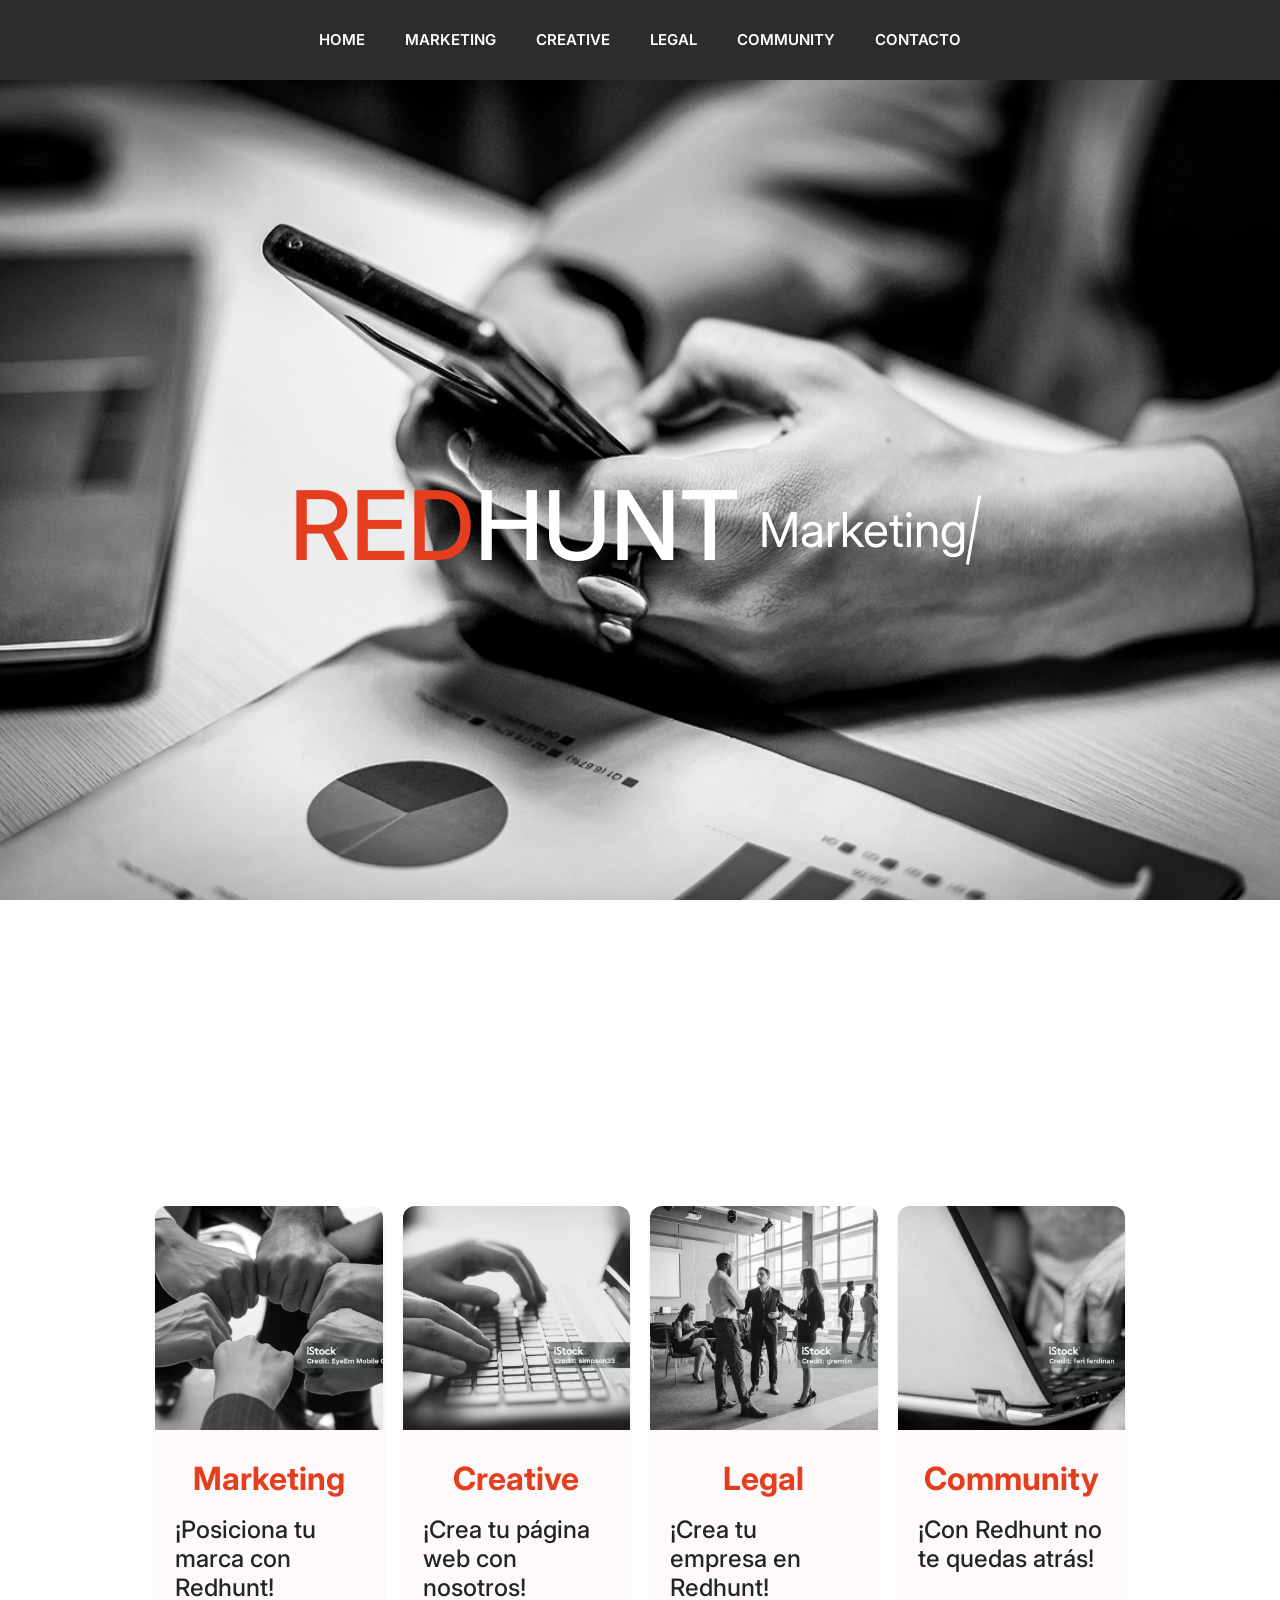
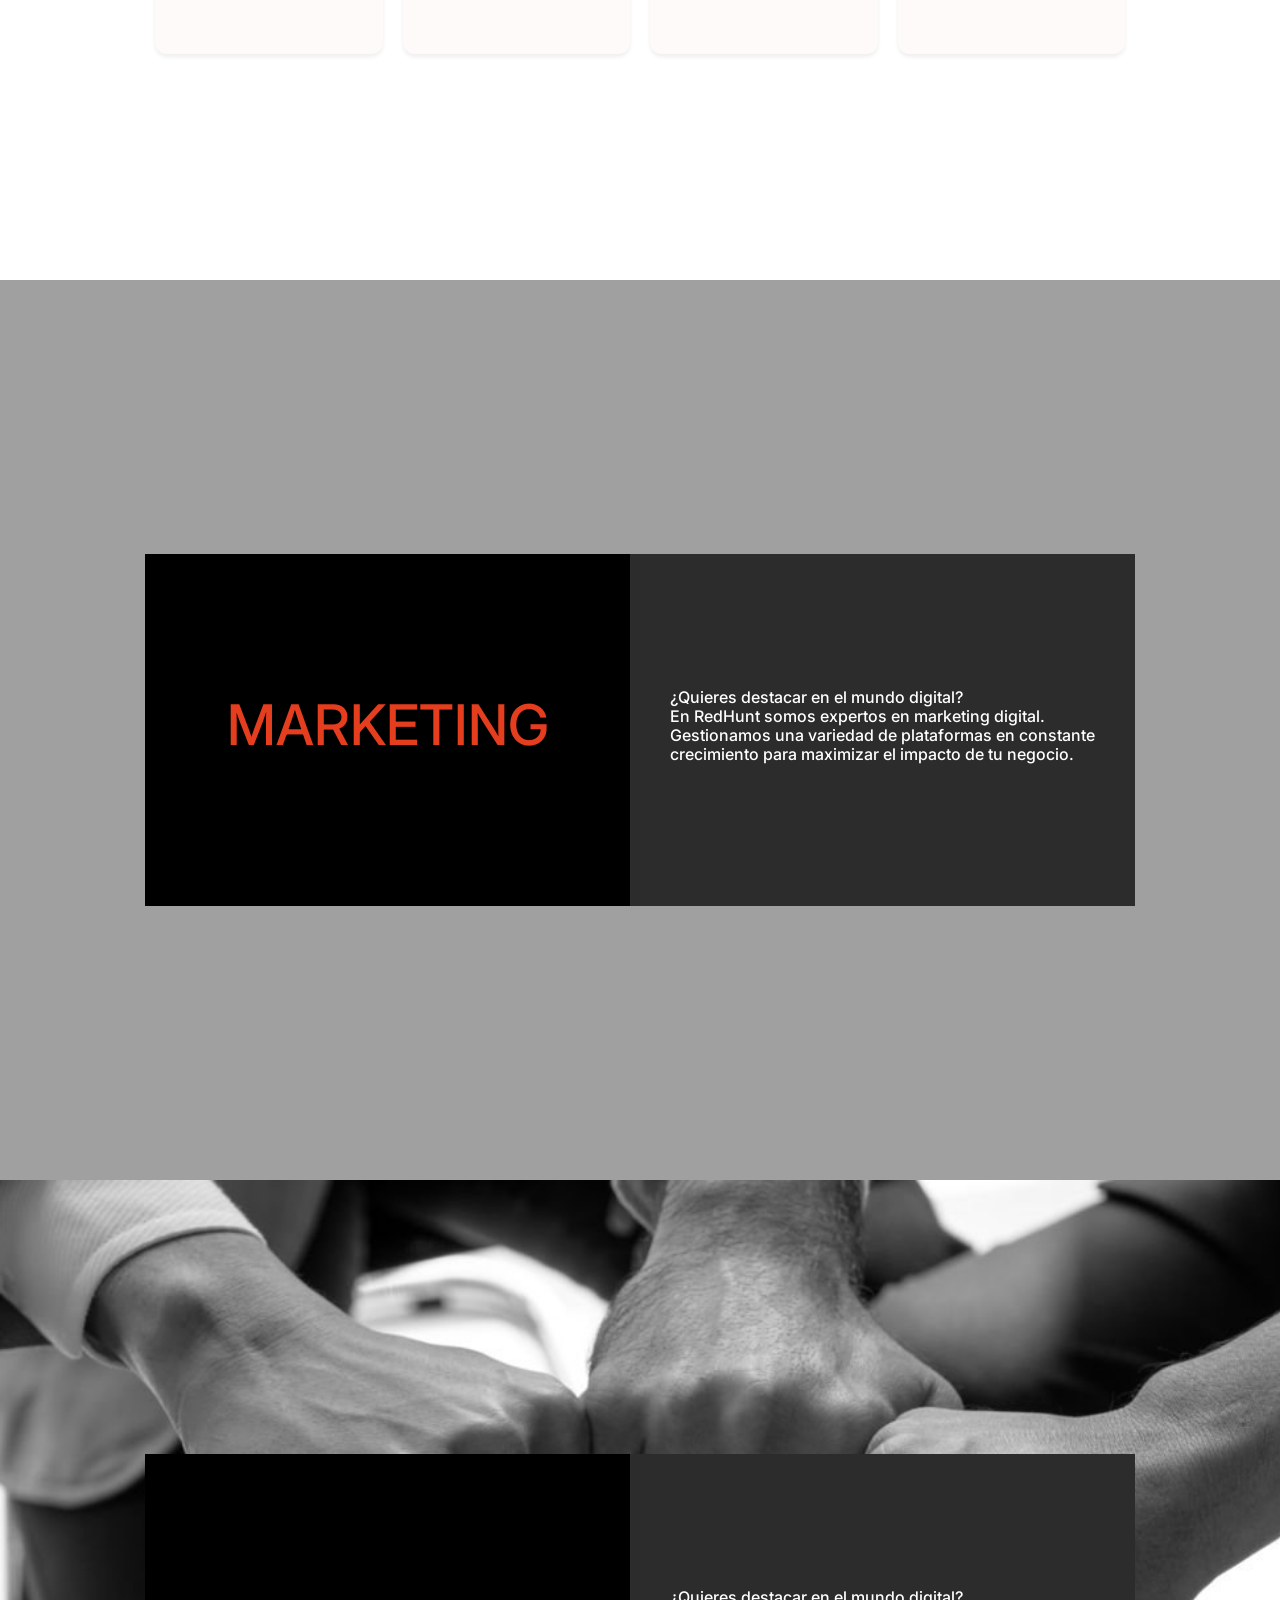
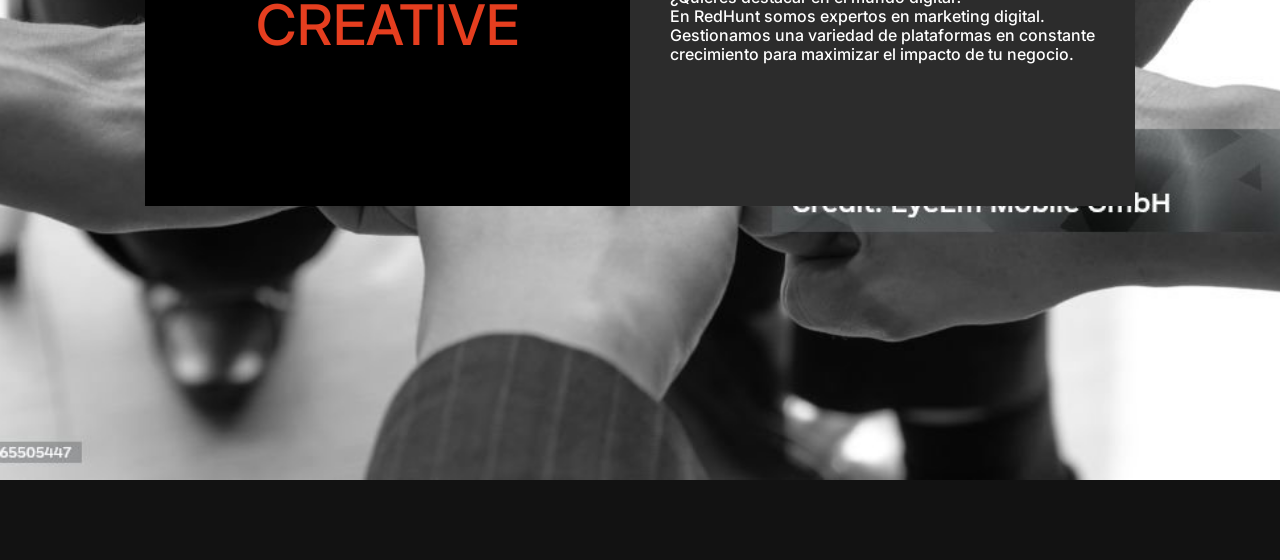
<file: index.html>
<!DOCTYPE html>
<html lang="es">
<head>
    <meta charset="UTF-8">
    <meta http-equiv="X-UA-Compatible" content="IE=edge">
    <meta name="viewport" content="width=device-width, initial-scale=1.0">
    <title>RedHunt</title>
    <!-- link css -->
    <link rel="stylesheet" href="style.css">
    <!-- link tipografia -->   
    <link rel="preconnect" href="https://fonts.googleapis.com">
    <link rel="preconnect" href="https://fonts.gstatic.com" crossorigin>
    <link href="https://fonts.googleapis.com/css2?family=Inter:opsz,wght@14..32,800&display=swap" rel="stylesheet">
    <!-- link bootstrap -->   
    <link href="https://cdn.jsdelivr.net/npm/bootstrap@5.3.3/dist/css/bootstrap.min.css" rel="stylesheet" integrity="sha384-QWTKZyjpPEjISv5WaRU9OFeRpok6YctnYmDr5pNlyT2bRjXh0JMhjY6hW+ALEwIH" crossorigin="anonymous">
    <!-- link meta -->   
    <meta name="viewport" content="width=device-width, initial-scale=1">
</head>
<body>

<!-- link bootstrap js-->   
<script src="https://cdn.jsdelivr.net/npm/bootstrap@5.3.3/dist/js/bootstrap.bundle.min.js" integrity="sha384-YvpcrYf0tY3lHB60NNkmXc5s9fDVZLESaAA55NDzOxhy9GkcIdslK1eN7N6jIeHz" crossorigin="anonymous"></script>

<!--  nav -->
<nav id="menu">
    <ul class="categorias">
        <li><a href="index.html">Home</a></li>
        <li><a href="marketing.html">Marketing</a></li>
        <li><a href="creative.html">Creative</a></li>
        <li><a href="legal.html">Legal</a></li>
        <li><a href="community.html">Community</a></li>
        <li><a href="contacto.html">Contacto</a></li>
    </ul>
</nav>
<!--  header -->
<header>
    <section id="presentacion" >
        <div class="contenedor foto-inicio">
            <div class="contenedor_texto">
                <h1>  <span>RED</span>HUNT </h1>
                <div class="contenedor__texto__animacion"></div>
                <div class="barra__escritura"></div>
            </div>
        </div>
    <script src="./js/logo.js"></script>
    </section>





</header>

<!--  main -->
<main>


    <section id="barra">
        <div class="contenedor-card"> 

        <div class=" col-md-3 margen"> 
            <article class="card-servicios ">
                <div class="contenedor-imagen">
                    <div class="foto1 imagen"> </div>
                </div>
                <div class="contenedor-texto">
                    <h3>Marketing</h3>
                    <h5>¡Posiciona tu marca con Redhunt!</h5>
                </div>
            </article>
        </div>

        <div class=" col-md-3 margen"> 
            <article class="card-servicios">
                <div class="contenedor-imagen">
                    <div class="foto2 imagen"> </div>
                </div>
                <div class="contenedor-texto">
                    <h3 class="">Creative</h3>
                    <h5>¡Crea tu página web con nosotros!</h5>
                </div>
            </article>
        </div>

        <div class="col-12 col-md-3 margen"> 
            <article class="card-servicios">
                <div class="contenedor-imagen">
                    <div class="foto3 imagen"> </div>
                </div>
                <div class="contenedor-texto">
                    <h3 class="">Legal</h3>
                    <h5>¡Crea tu empresa en Redhunt!</h5>
                </div>
            </article>
        </div>

        <div class="col-12 col-md-3 margen"> 
            <article class="card-servicios">
                <div class="contenedor-imagen">
                    <div class="foto4 imagen"> </div>
                </div>
                <div class="contenedor-texto">
                    <h3 class="">Community</h3>
                    <h5>¡Con Redhunt no te quedas atrás!</h5>
                </div>
            </article>
        </div>


     
    </div>
    </section>

 


    <section id="reunion">
        <div class="espacio">
            <article class="tarjeta">
                <div class="texto1"><h4>Marketing</h4></div>
                <div class="texto"> <h6>¿Quieres destacar en el mundo digital? <br>
                    En RedHunt somos expertos en marketing digital. Gestionamos una variedad de plataformas en constante crecimiento para maximizar el impacto de tu negocio.
                    </h6></div>
            </article>
        </div>
    </section>

    <section id="creative">
        <div class="espacio">
            <article class="tarjeta">
                <div class="texto1"><h4>Creative</h4></div>
                <div class="texto"> <h6>¿Quieres destacar en el mundo digital? <br>
                    En RedHunt somos expertos en marketing digital. Gestionamos una variedad de plataformas en constante crecimiento para maximizar el impacto de tu negocio.
                    </h6></div>
            </article>
        </div>
    </section>

</main>

<!--  footer -->
<footer id="piedepagina">

</footer>
<script src="./js/script.js"></script>
</body>
</html>
</file>
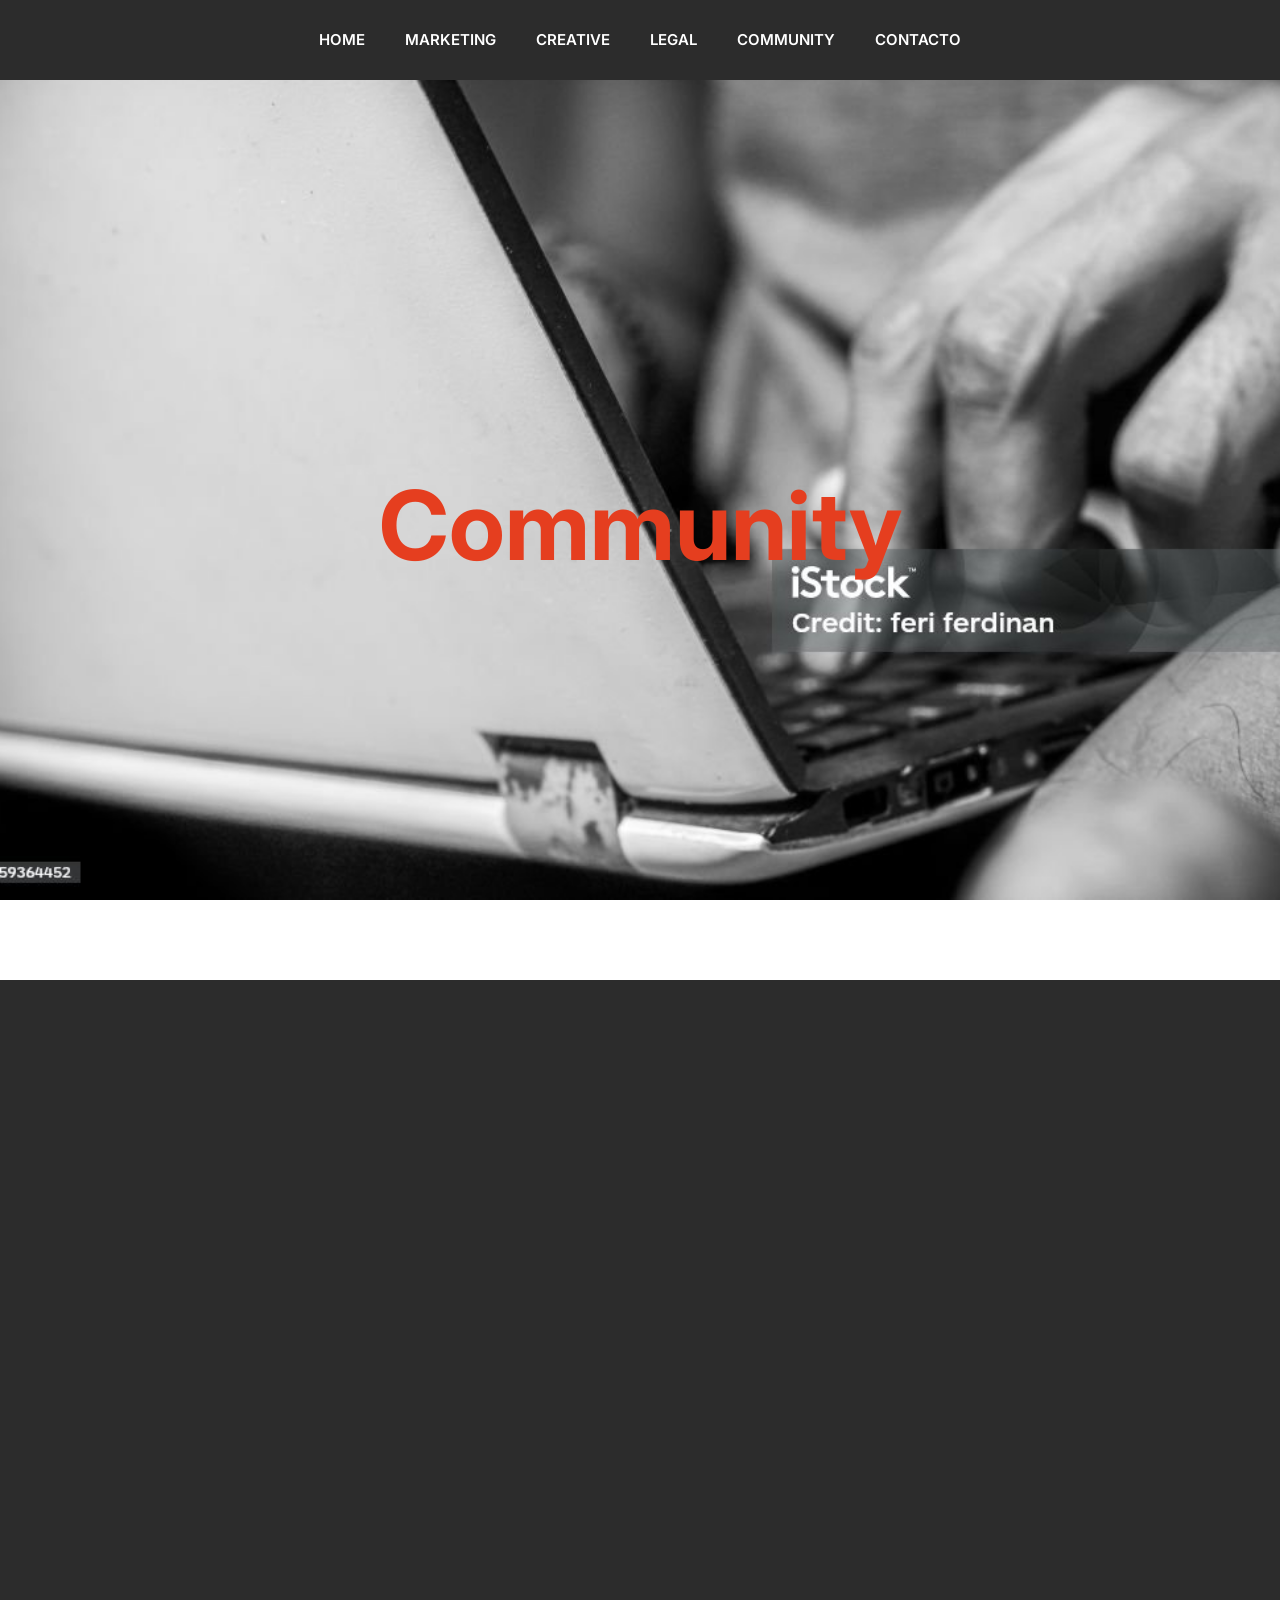
<file: community.html>
<!DOCTYPE html>
<html lang="en">
<head>
    <meta charset="UTF-8">
    <meta http-equiv="X-UA-Compatible" content="IE=edge">
    <meta name="viewport" content="width=device-width, initial-scale=1.0">
    <title>Community</title>
    <!-- link css -->
    <link rel="stylesheet" href="style.css">
    <!-- link tipografia -->   
    <link rel="preconnect" href="https://fonts.googleapis.com">
    <link rel="preconnect" href="https://fonts.gstatic.com" crossorigin>
    <link href="https://fonts.googleapis.com/css2?family=Inter:opsz,wght@14..32,800&display=swap" rel="stylesheet">
     <!-- link animaciones -->  
    <link rel="stylesheet" href="https://cdnjs.cloudflare.com/ajax/libs/animate.css/4.1.1/animate.min.css"/>
    <!-- link bootstrap -->   
    <link href="https://cdn.jsdelivr.net/npm/bootstrap@5.3.3/dist/css/bootstrap.min.css" rel="stylesheet" integrity="sha384-QWTKZyjpPEjISv5WaRU9OFeRpok6YctnYmDr5pNlyT2bRjXh0JMhjY6hW+ALEwIH" crossorigin="anonymous">
    <!-- link meta -->   
    <meta name="viewport" content="width=device-width, initial-scale=1">
</head>

<body>

<!-- link bootstrap js-->   
<script src="https://cdn.jsdelivr.net/npm/bootstrap@5.3.3/dist/js/bootstrap.bundle.min.js" integrity="sha384-YvpcrYf0tY3lHB60NNkmXc5s9fDVZLESaAA55NDzOxhy9GkcIdslK1eN7N6jIeHz" crossorigin="anonymous"></script>

<!--  nav -->
<nav id="menu">
    <ul class="categorias">
        <li><a href="index.html">Home</a></li>
        <li><a href="marketing.html">Marketing</a></li>
        <li><a href="creative.html">Creative</a></li>
        <li><a href="legal.html">Legal</a></li>
        <li><a href="community.html">Community</a></li>
        <li><a href="contacto.html">Contacto</a></li>
    </ul>
</nav>


<!--  header -->
<header>
    <section id="header-foto">
        <div class="imagen4 col-12"><h1 class="frase-header animate__animated animate__fadeInRight">Community</h1> </div>

    </section>
</header>

<!--  main -->
<main>
    <section id="modulo">
        <div class="frase">
            <h4 class="animate"> Community </h4> 
            <h2 class="animate">Community Manager</h2> 
            <h3 class="animate">Nuestro equipo de Community Managers se encargara de publicar y manejar a tu comunidad con la identidad de tu marca.<br> <br>
            </h3>
        </div>
    </section>
    
</main>


<!--  footer -->
<footer id="piedepagina">

</footer>

<script src="./js/script.js"></script>

</body>
</html>
</file>
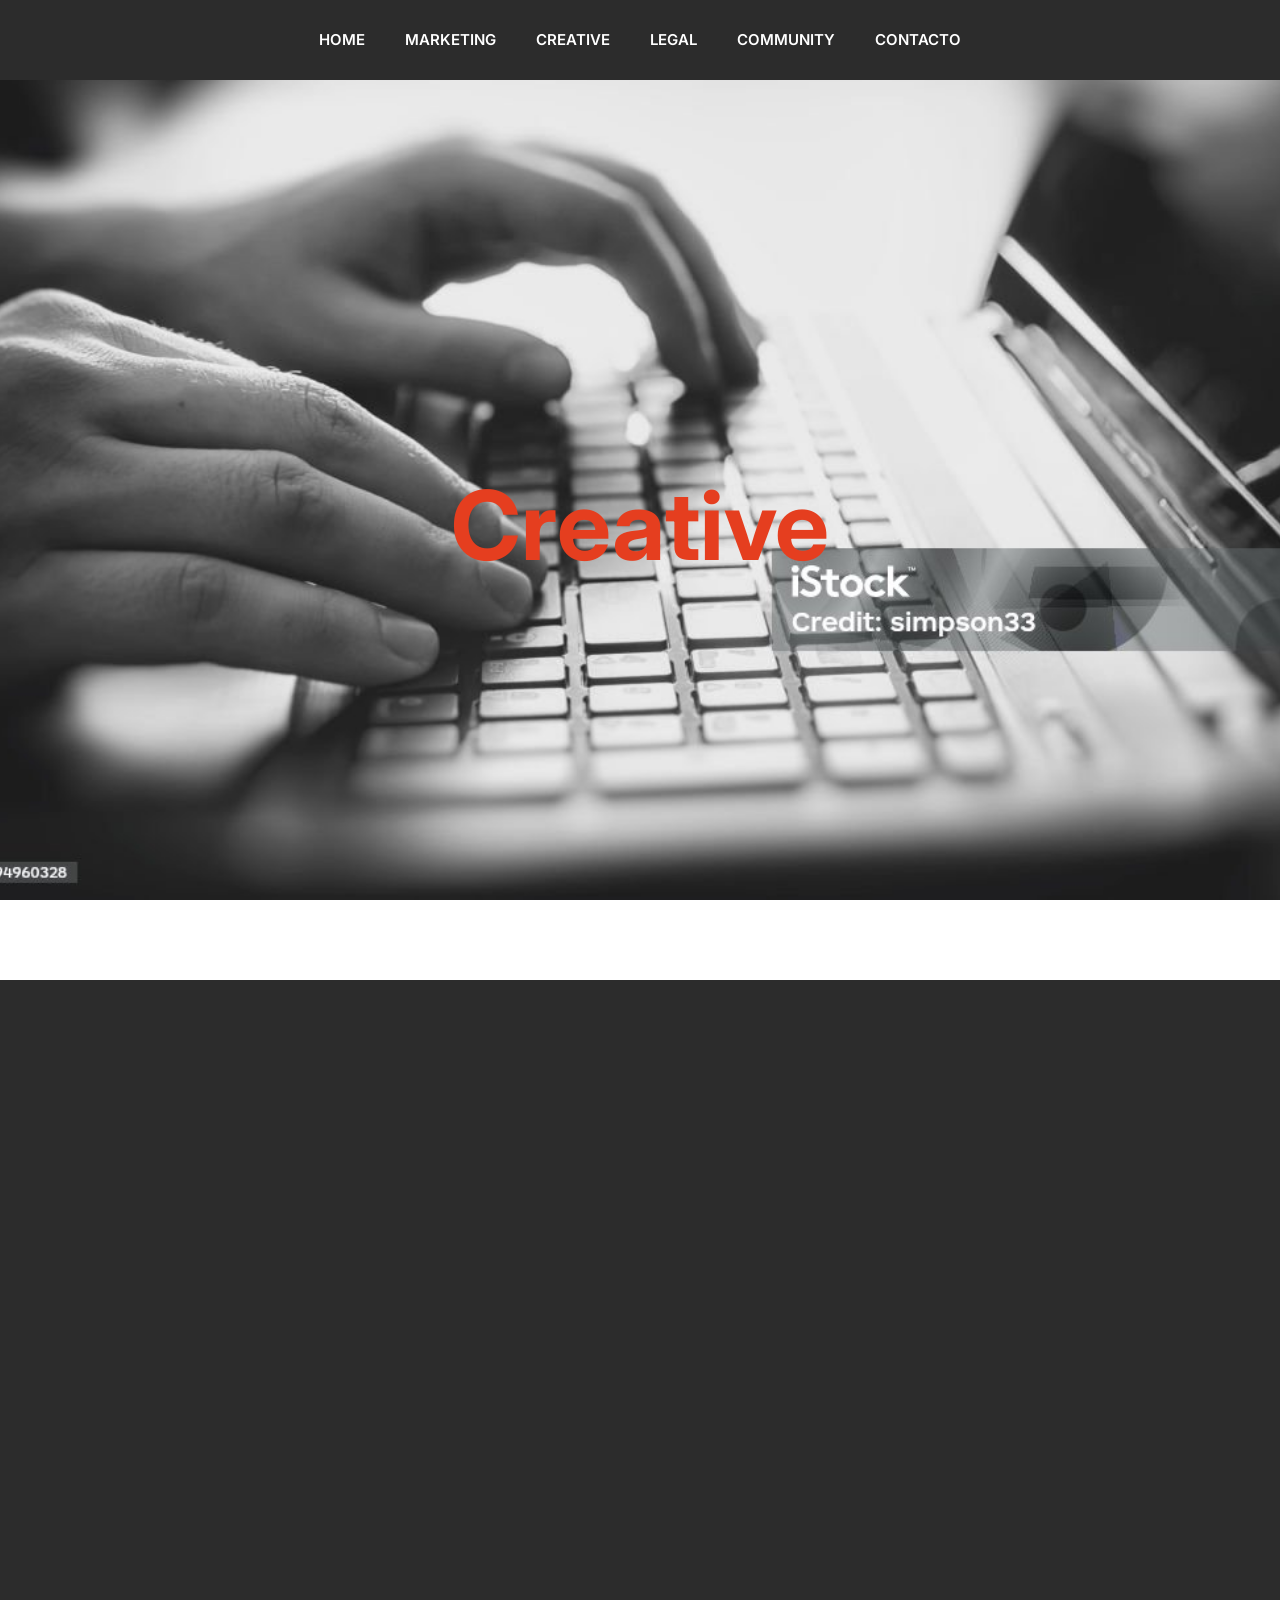
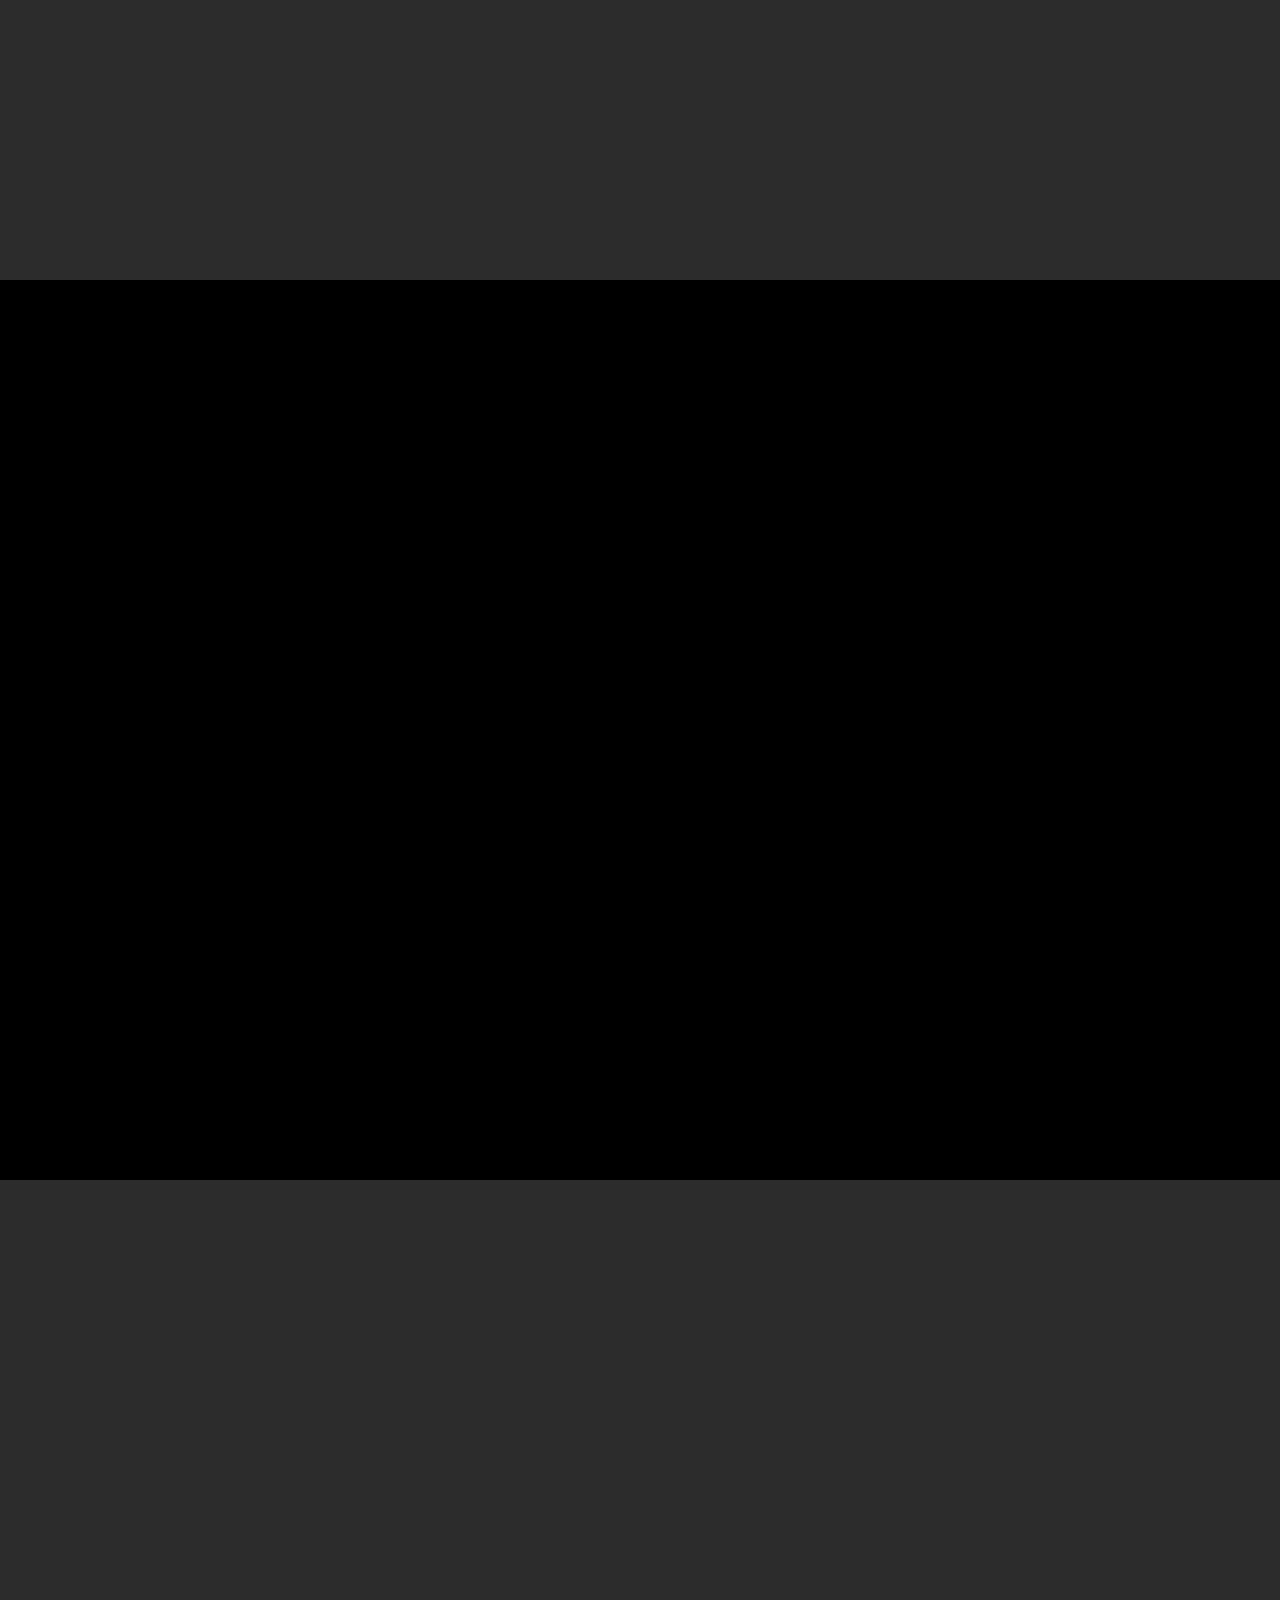
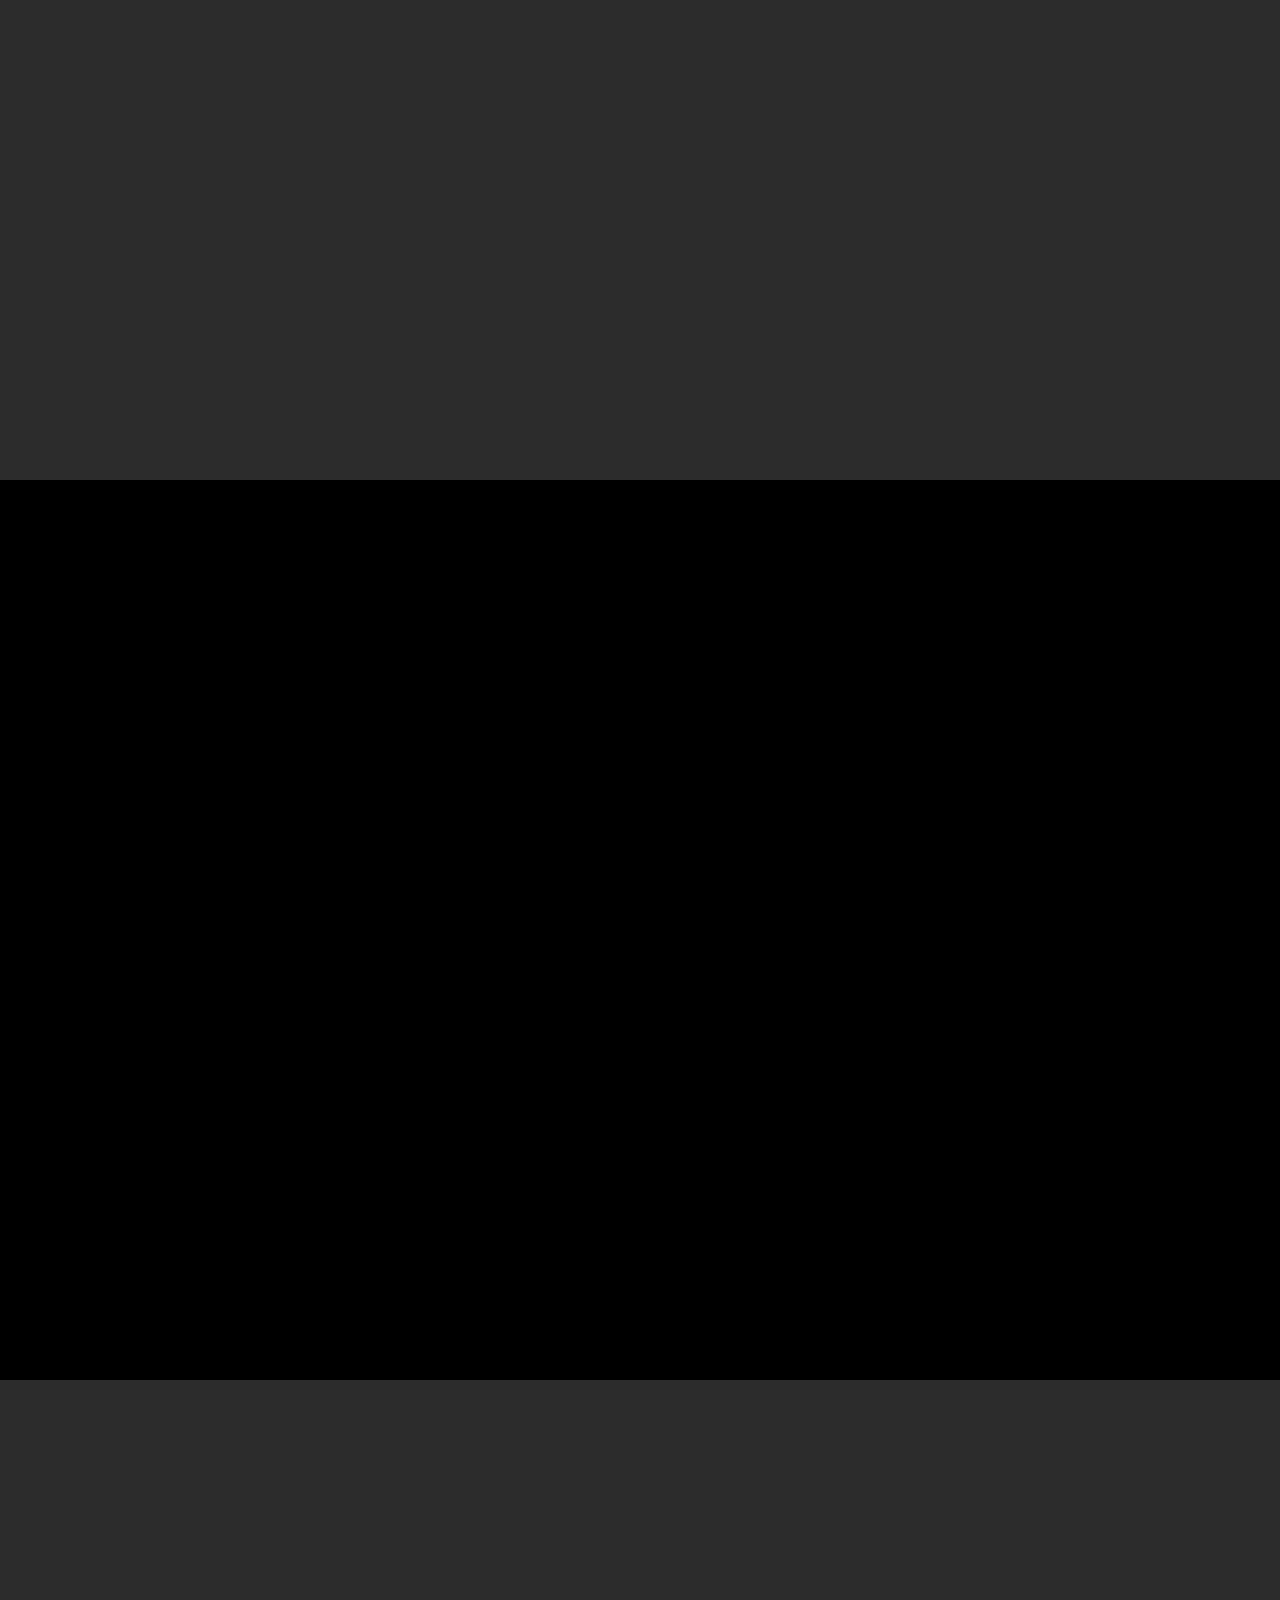
<file: creative.html>
<!DOCTYPE html>
<html lang="es">
<head>
    <meta charset="UTF-8">
    <meta http-equiv="X-UA-Compatible" content="IE=edge">
    <meta name="viewport" content="width=device-width, initial-scale=1.0">
    <title>Creative</title>
    <!-- link css -->
    <link rel="stylesheet" href="style.css">
    <!-- link tipografia -->   
    <link rel="preconnect" href="https://fonts.googleapis.com">
    <link rel="preconnect" href="https://fonts.gstatic.com" crossorigin>
    <link href="https://fonts.googleapis.com/css2?family=Inter:opsz,wght@14..32,800&display=swap" rel="stylesheet">
    <!-- link animaciones -->  
    <link rel="stylesheet" href="https://cdnjs.cloudflare.com/ajax/libs/animate.css/4.1.1/animate.min.css"/>
    <!-- link bootstrap -->   
    <link rel="stylesheet" href="https://cdn.jsdelivr.net/npm/bootstrap@5.3.3/dist/css/bootstrap.min.css">
    <!-- link meta -->   
    <meta name="viewport" content="width=device-width, initial-scale=1">

</head>

<body>

<!-- link bootstrap js-->   
<script src="https://cdn.jsdelivr.net/npm/bootstrap@5.3.3/dist/js/bootstrap.bundle.min.js" integrity="sha384-YvpcrYf0tY3lHB60NNkmXc5s9fDVZLESaAA55NDzOxhy9GkcIdslK1eN7N6jIeHz" crossorigin="anonymous"></script>

<!--  nav -->
<nav id="menu">
    <ul class="categorias">
        <li><a href="index.html">Home</a></li>
        <li><a href="marketing.html">Marketing</a></li>
        <li><a href="creative.html">Creative</a></li>
        <li><a href="legal.html">Legal</a></li>
        <li><a href="community.html">Community</a></li>
        <li><a href="contacto.html">Contacto</a></li>
    </ul>
</nav>


<!--  header -->
<header>
    <section id="header-foto">
        <div class="imagen2 col-12"><h1 class="frase-header animate__animated animate__fadeInRight">Creative</h1> </div>
    </section>

</header>
<!--  main -->
<main>
    <section id="modulo">
        <div class="frase sec-3">
            <h4 class="animate">Creative</h4> 
            <h2 class="animate">Página Web</h2> 
            <h3 class="animate">En RedHunt creamos la página web que necesitas para impulsar tu emprendimiento.<br> <br>
            </h3>
    
        </div>
    </section>
    
    <section id="modulo">
        <section id="mensaje"> 
        <div class="cards margen animate">
            <div class="col-10 margen"> 
                <div class="card" >
                    <h3 class="animate__animated animate__bounce"> Conectando Marcas con su Target</h3>
                </div>
            </div>
        </div>

        </section>
    </section>


    <section id="modulo">
        <div class="frase sec-3">
            <h4 class="animate ">Creative</h4> 
            <h2 class="animate ">Creación de Contenido</h2> 
            <h3 class="animate ">Nuestros diseñadores te ayudaran a poblar tus redes sociales con publicaciones que hagan sentir tu marca<br> <br>
            </h3>
        </div>
    </section>

    <section id="modulo">
        <section id="mensaje"> 
        <div class="cards margen animate">
            <div class="col-10 margen"> 
                <div class="card" >
                    <h3 class="animate__animated animate__bounce">Contenido que conecta y atrae</h3>
                </div>
            </div>
        </div>

        </section>
    </section>

    
    <section id="modulo">
        <div class="frase sec-3">
            <h4 class="animate ">Creative</h4> 
            <h2 class="animate ">Sesión Fotográfica</h2> 
            <h3 class="animate ">Contamos con fotografos profesionales para fotos de tus productos o tienda.<br> <br>
            </h3>
        </div>
    </section>

</main>

<!--  footer -->
<footer id="piedepagina">

</footer>
    
<script src="./js/script.js"></script>
<script src="./js/script2.js"></script>

</body>
</html>
</file>
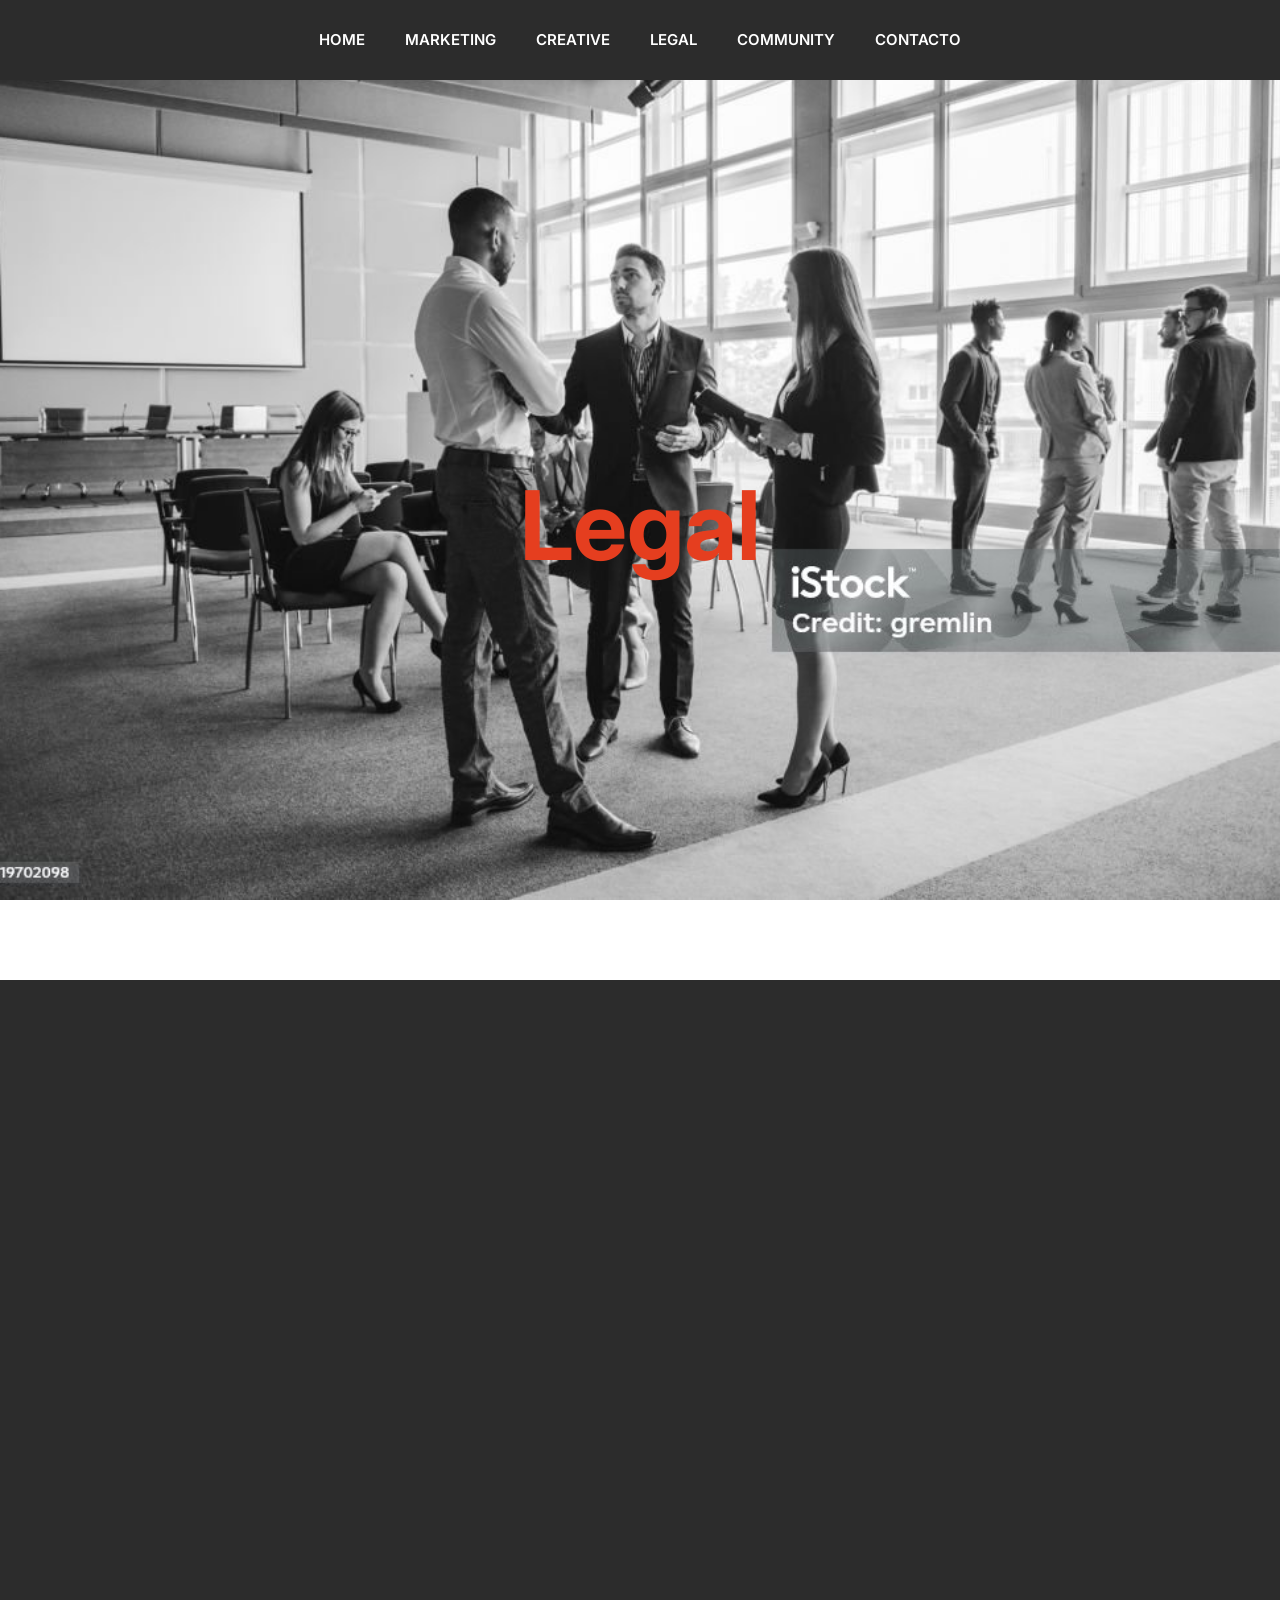
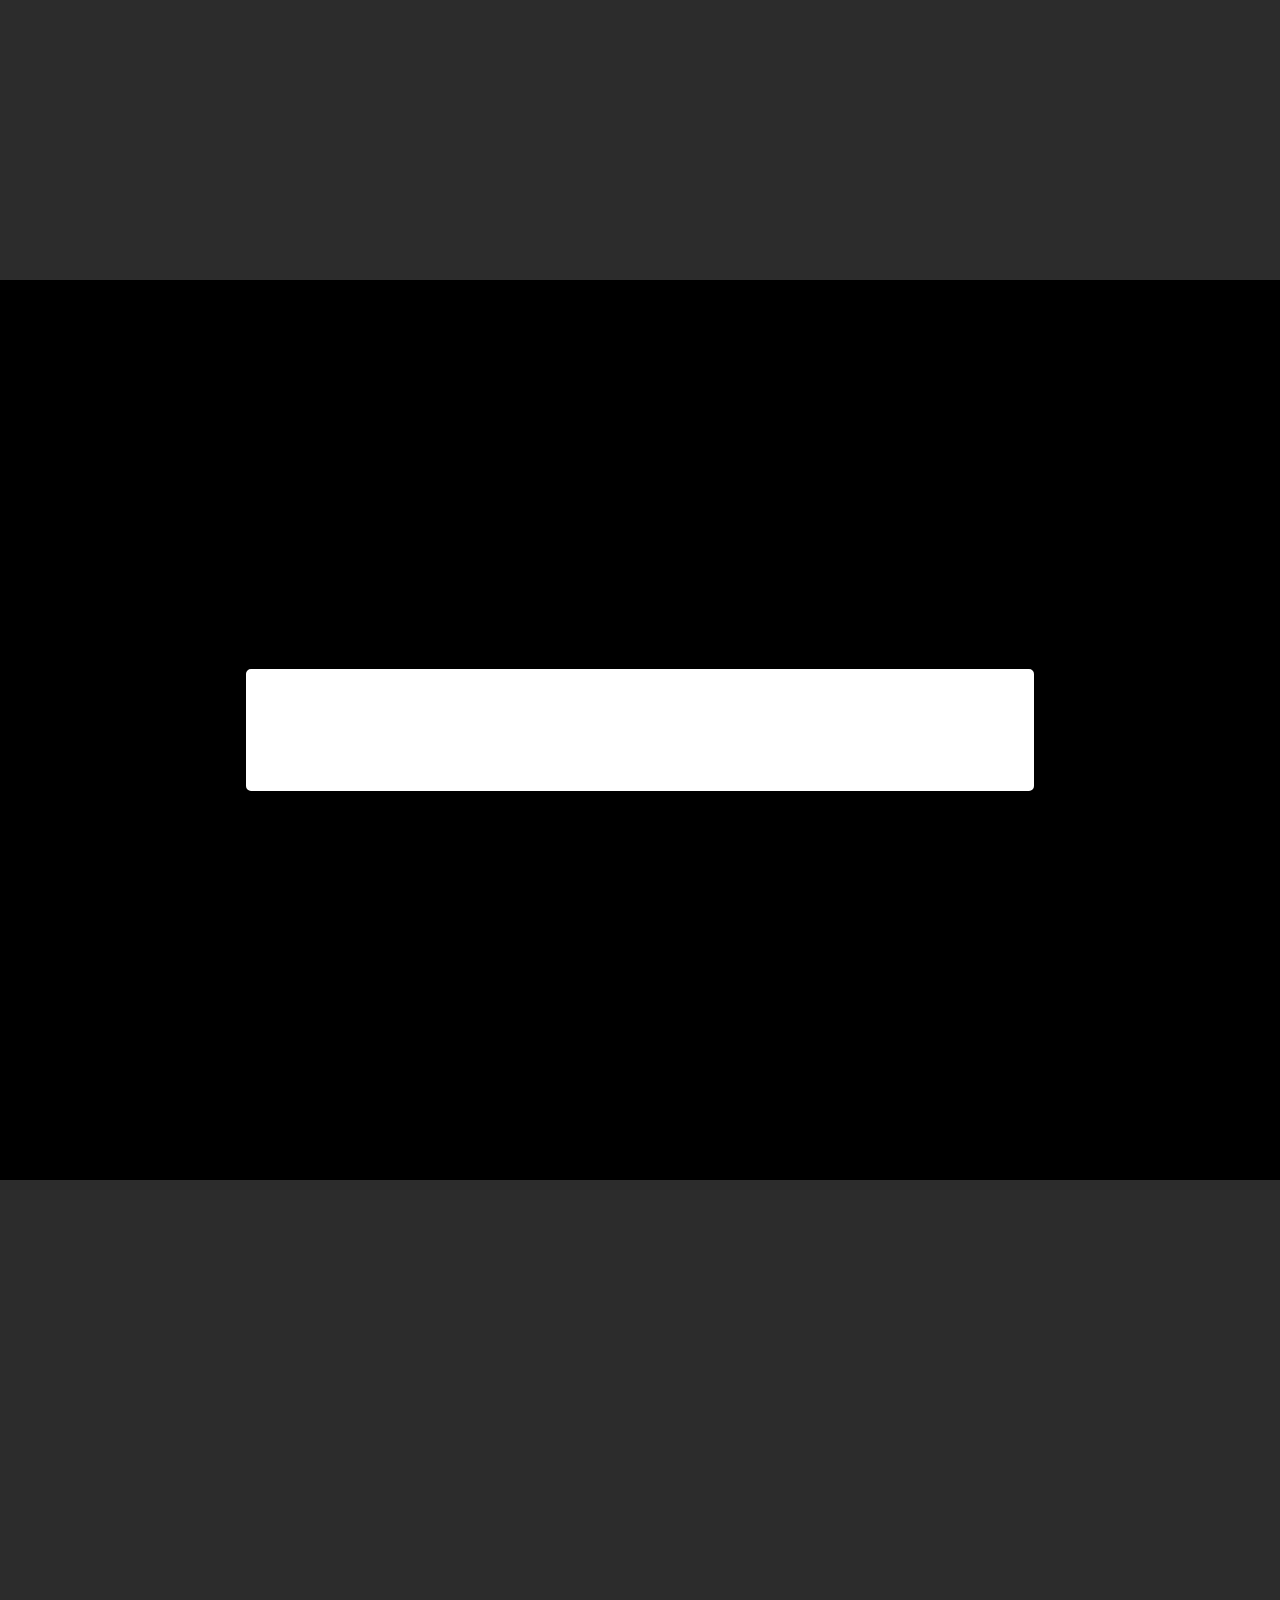
<file: legal.html>
<!DOCTYPE html>
<html lang="en">
<head>
    <meta charset="UTF-8">
    <meta http-equiv="X-UA-Compatible" content="IE=edge">
    <meta name="viewport" content="width=device-width, initial-scale=1.0">
    <title>Legal</title>
    <!-- link css -->
    <link rel="stylesheet" href="style.css">
    <!-- link tipografia -->   
    <link rel="preconnect" href="https://fonts.googleapis.com">
    <link rel="preconnect" href="https://fonts.gstatic.com" crossorigin>
    <link href="https://fonts.googleapis.com/css2?family=Inter:opsz,wght@14..32,800&display=swap" rel="stylesheet">
    <!-- link animaciones -->  
    <link rel="stylesheet" href="https://cdnjs.cloudflare.com/ajax/libs/animate.css/4.1.1/animate.min.css"/>
    <!-- link bootstrap -->   
    <link href="https://cdn.jsdelivr.net/npm/bootstrap@5.3.3/dist/css/bootstrap.min.css" rel="stylesheet" integrity="sha384-QWTKZyjpPEjISv5WaRU9OFeRpok6YctnYmDr5pNlyT2bRjXh0JMhjY6hW+ALEwIH" crossorigin="anonymous">
    <!-- link meta -->   
    <meta name="viewport" content="width=device-width, initial-scale=1">
</head>

<body>

<!-- link bootstrap js-->   
<script src="https://cdn.jsdelivr.net/npm/bootstrap@5.3.3/dist/js/bootstrap.bundle.min.js" integrity="sha384-YvpcrYf0tY3lHB60NNkmXc5s9fDVZLESaAA55NDzOxhy9GkcIdslK1eN7N6jIeHz" crossorigin="anonymous"></script>

<!--  nav -->
<nav id="menu">
    <ul class="categorias">
        <li><a href="index.html">Home</a></li>
        <li><a href="marketing.html">Marketing</a></li>
        <li><a href="creative.html">Creative</a></li>
        <li><a href="legal.html">Legal</a></li>
        <li><a href="community.html">Community</a></li>
        <li><a href="contacto.html">Contacto</a></li>
    </ul>
</nav>


<!--  header -->
<header>
    <section id="header-foto">
        <div class="imagen3 col-12"><h1 class="frase-header animate__animated animate__fadeInRight">Legal</h1> </div>

    </section>
</header>

<!--  main -->
<main>
    
    <section id="modulo" class="col-12">
        <div class="fraselegal ">
            <h4 class="animate">Legal</h4> 
            <h2 class="animate">Servicios corporativos para emprendedores
            </h2> 
            <h5 class="animate">Formaliza tu emprendimiento</h5> 
            <h3 class="animate">Inicia y organiza tu negocio con el respaldo legal que necesitas. Te acompañamos en cada etapa del proceso, desde la constitución de sociedades e inscripción en el Servicio de Impuestos Internos (SII) hasta la estructuración de poderes y redacción de actas para juntas de accionistas. Además, gestionamos modificaciones societarias, aumento de capital y disoluciones, ofreciéndote soluciones claras y eficientes para que tu empresa crezca sobre bases sólidas y seguras.<br> <br>
            </h3>
    
        </div>
    </section>
    
    <section id="mensaje">
        <div class="cards margen">
            <div class="col-10 margen"> 
                <article class="card" style="--delay: 0ms">
                    <h3> Conectando Marcas con su Target</h3>
                </article>
            </div>
        </div>
    </section>


    <section id="modulo">
        <div class="fraselegal">
            <h4 class="animate">Legal</h4> 
            <h2 class="animate">Protege la identidad y los activos intangibles de tu empresa</h2> 
            <h3 class="animate">Nos especializamos en el registro y defensa de marcas comerciales, incluyendo búsqueda de antecedentes, presentación de solicitudes y respuesta a observaciones y oposiciones. También gestionamos dominios web y contratos de licencia para garantizar que tus derechos estén protegidos. Ya sea que estés lanzando un producto o expandiendo tu mercado, ofrecemos asesoría estratégica para resguardar tu propiedad intelectual e industrial.<br> <br>
            </h3>
        </div>
    </section>

    <section id="modulo">
        <div class="fraselegal sec-3 col-12">
            <h4 class="animate">Legal</h4> 
            <h2 class="animate">Contrato a la medida</h2> 
            <h3 class="animate">Desarrollamos contratos personalizados que se adaptan a las necesidades específicas de tu negocio. Redactamos contratos de compraventa, arrendamiento, prestación de servicios, vesting y acuerdos de confidencialidad, asegurando claridad y protección en cada transacción. Además, te apoyamos en la negociación de términos y condiciones para establecer acuerdos sólidos con clientes, proveedores y socios estratégicos, facilitando el cumplimiento y minimizando riesgos legales.
                <br> <br>
            </h3>
        </div>
    </section>

    <section id="modulo">
        <div class="fraselegal sec-3 col-12">
            <h4 class="animate">Legal</h4> 
            <h2 class="animate">Protección de Datos Personales</h2> 
            <h5 class="animate">Términos y condiciones /política de privacidad</h5> 
            <h3 class="animate">Garantiza el cumplimiento normativo en el tratamiento de datos personales y protege la información de tus clientes. Elaboramos políticas de privacidad, términos y condiciones de uso, y estrategias para la captura y almacenamiento de datos, incluyendo cookies. Nuestros servicios se ajustan a los nuevos parámetros de la actualizada ley 19.628 sobre Protección de la vida privada. Te ayudamos a implementar prácticas seguras y transparentes, fortaleciendo la confianza de tus usuarios y minimizando riesgos legales en el entorno digital.
            
                <br> <br>
            </h3>
        </div>
    </section>


</main>


<!--  footer -->
<footer id="piedepagina">

</footer>
    
<script src="./js/script.js"></script>

</body>
</html>
</file>
<file: style.css>
* {
  font-family: "Inter", sans-serif;
  margin: 0;
  padding: 0;
  box-sizing: border-box;
}

body {
  font-family: "Inter", sans-serif;
}

#menu {
  background-color: #2C2C2C;
  width: 100%;
  height: 5rem;
  display: flex;
  justify-content: center;
  align-items: center;
}

#menu .categorias {
  align-content: center;
  justify-content: center;
  align-items: center;
}

#menu ul {
  list-style: none;
  margin: 0;
  padding: 0;
}

/* enlaces del menu */
#menu ul li a {
  display: block;
  color: white;
  text-decoration: none;
  font-weight: 600;
  font-size: 15px;
  padding: 10px 20px;
  text-transform: uppercase;
}

#menu ul li {
  position: relative;
  float: left;
  margin: 0;
  padding: 0;
}

#menu a:hover {
  color: #a0a0a0;
}

#presentacion {
  width: 100vw;
  height: 100vh;
  display: flex;
  justify-content: center;
  align-items: center;
}
#presentacion .contenedor {
  width: 100%;
  height: 100%;
  position: relative;
  display: flex;
  justify-content: space-between;
  justify-content: center;
  align-items: center;
}

#presentacion .foto-inicio {
  background-image: url(/img/BNclose-hands-using-smart-phone-course-deadline-businesswoman-texting-late-night-while-working-important-project-using-smartphone.jpg);
  background-repeat: no-repeat;
  background-position: center;
  background-size: cover;
  background-attachment: fixed;
}

.contenedor_texto {
  display: flex;
  align-items: center;
  width: 700px;
  z-index: 1;
}

.contenedor_texto h1 {
  margin-right: 20px;
  font-size: 6rem;
  color: white;
}

span {
  color: #E53E1F;
}

.barra__escritura {
  width: 3px;
  height: 70px;
  margin-left: 5px;
  background-color: white;
  transform: rotateZ(10deg);
  animation: barra-animacion 1s ease infinite;
}

.contenedor__texto__animacion {
  display: flex;
  color: white;
  font-size: 3rem;
}

@keyframes color {
  0% {
    background-color: #232323;
  }
  25% {
    background-color: #2c2c2c;
  }
  50% {
    background-color: #373737;
  }
  75% {
    background-color: #484848;
  }
  100% {
    background-color: #656565;
  }
}
#barra {
  width: 100vw;
  display: flex;
  flex-direction: column;
  flex-wrap: wrap;
  justify-content: center;
  align-items: center;
  animation: color 4s infinite;
}

#barra .contenedor-card {
  width: 990px;
  display: flex;
  flex-direction: row;
  flex-wrap: wrap;
  justify-content: space-between;
}

.card-servicios {
  height: auto;
  background-color: snow;
  display: flex;
  flex-direction: column;
  flex-wrap: wrap;
  justify-content: space-between;
  border-radius: 12px;
  box-shadow: 0 3px 4px 0 rgba(0, 0, 0, 0.0666666667);
  transition: all 0.3s;
  overflow: hidden;
}

.margen {
  padding: 10px;
}

#barra .contenedor-imagen .foto1 {
  background-image: url(img/istockphoto-2165505447-1024x1024.jpg);
}

#barra .contenedor-imagen .foto2 {
  background-image: url(img/istockphoto-694960328-1024x1024.jpg);
}

#barra .contenedor-imagen .foto3 {
  background-image: url(img/istockphoto-1019702098-1024x1024.jpg);
}

#barra .contenedor-imagen .foto4 {
  background-image: url(img/istockphoto-1759364452-1024x1024.jpg);
}

#barra .contenedor-imagen {
  display: block;
  position: relative;
}

#barra .imagen {
  background-repeat: no-repeat;
  background-position: center;
  background-size: cover;
  height: 14rem;
  flex-grow: 1;
  background-clip: content-box;
  transition: 500ms;
}

#barra .imagen:hover {
  scale: 110%;
}

#barra .contenedor-texto {
  margin: 0;
  display: flex;
  flex-direction: column;
  width: 100%;
  height: 14rem;
  padding: 20px;
}

#barra .contenedor-texto h3 {
  font-size: 2rem;
  font-weight: 700;
  padding: 10px 0;
  color: #E53E1F;
}

#barra h5 {
  font-size: 1.5rem;
}

.card-servicios:hover {
  transform: scale(1.02);
  box-shadow: 0 4px 14px 0 rgba(0, 0, 0, 0.3333333333);
}

section .animate {
  opacity: 0;
  filter: blur(9px);
  transition: 2s;
  transform: scale(0.5);
}

section.show-animate .animate {
  opacity: 1;
  filter: blur(0);
  transform: scale(1);
}

#servicios {
  width: 100vw;
  height: 100vh;
  background-color: #2C2C2C;
  display: flex;
  flex-direction: column;
  flex-wrap: wrap;
  justify-content: center;
  align-items: center;
}
#servicios .cards {
  width: 990px;
  display: flex;
  flex-wrap: wrap;
  justify-content: space-between;
  align-items: center;
}
#servicios .card {
  background-color: black;
  padding: 40px 20px;
  border-radius: 5px;
  border: 3px solid white;
}
#servicios h2 {
  color: white;
  font-weight: 700;
  text-align: center;
}

#servicios .margen {
  padding: 10px;
}

#reunion {
  width: 100vw;
  height: 80vh;
  background-color: #a0a0a0;
  display: flex;
  flex-wrap: wrap;
  justify-content: center;
  align-items: center;
}
#reunion .espacio {
  padding: 30px 0;
}
#reunion .tarjeta {
  width: 990px;
  height: 22rem;
  display: flex;
  flex-direction: row;
  flex-wrap: wrap;
  justify-content: space-between;
  align-items: center;
  background-color: #2C2C2C;
}
#reunion .tarjeta .texto1 {
  width: 49%;
  height: 22rem;
  display: flex;
  justify-content: center;
  align-items: center;
  color: white;
  padding: 20px;
  background-color: black;
}
#reunion .tarjeta .texto1 h4 {
  font-size: 3.5rem;
}
#reunion .tarjeta .texto {
  width: 49%;
  display: flex;
  justify-content: center;
  align-items: center;
  color: white;
  padding: 20px;
  line-height: 100px;
}

#creative {
  width: 100vw;
  height: 80vh;
  display: flex;
  justify-content: center;
  align-items: center;
  background-image: url(img/istockphoto-2165505447-1024x1024.jpg);
  background-repeat: no-repeat;
  background-position: center;
  background-size: cover;
}
#creative .espacio {
  padding: 30px 0;
}
#creative .tarjeta {
  width: 990px;
  height: 22rem;
  display: flex;
  flex-direction: row;
  flex-wrap: wrap;
  justify-content: space-between;
  align-items: center;
  background-color: #2C2C2C;
}
#creative .tarjeta .texto1 {
  width: 49%;
  height: 22rem;
  display: flex;
  justify-content: center;
  align-items: center;
  color: white;
  padding: 20px;
  background-color: black;
}
#creative .tarjeta .texto1 h4 {
  font-size: 3.5rem;
}
#creative .tarjeta .texto {
  width: 49%;
  display: flex;
  justify-content: center;
  align-items: center;
  color: white;
  padding: 20px;
  line-height: 100px;
}

#header-foto {
  width: auto;
  height: 100vh;
  display: flex;
  justify-content: center;
  align-items: center;
}
#header-foto .imagen1 {
  background-image: url(img/istockphoto-2165505447-1024x1024.jpg);
  background-repeat: no-repeat;
  background-position: center;
  background-size: cover;
  width: 100%;
  height: 100%;
  display: flex;
  justify-content: center;
  align-items: center;
  background-attachment: fixed;
}
#header-foto .imagen2 {
  background-image: url(img/istockphoto-694960328-1024x1024.jpg);
  background-repeat: no-repeat;
  background-position: center;
  background-size: cover;
  width: 100%;
  height: 100%;
  display: flex;
  justify-content: center;
  align-items: center;
  background-attachment: fixed;
}
#header-foto .imagen3 {
  background-image: url(img/istockphoto-1019702098-1024x1024.jpg);
  background-repeat: no-repeat;
  background-position: center;
  background-size: cover;
  width: 100%;
  height: 100%;
  display: flex;
  justify-content: center;
  align-items: center;
  background-attachment: fixed;
}
#header-foto .imagen4 {
  background-image: url(img/istockphoto-1759364452-1024x1024.jpg);
  background-repeat: no-repeat;
  background-position: center;
  background-size: cover;
  width: 100%;
  height: 100%;
  display: flex;
  justify-content: center;
  align-items: center;
  background-attachment: fixed;
}

#header-foto h1 {
  color: #E53E1F;
  font-size: 6rem;
  font-weight: 700;
  color: #E53E1F;
  text-align: center;
}

#modulo {
  width: 100vw;
  height: 100vh;
  background-color: #2C2C2C;
  display: flex;
  justify-content: center;
  align-items: center;
  overflow-x: hidden;
}
#modulo .frase {
  width: 990px;
  display: flex;
  justify-content: center;
  align-items: center;
  flex-direction: column;
  min-height: 100vh;
  overflow-x: hidden;
}
#modulo .frase h2 {
  font-size: 5rem;
  color: white;
  text-align: center;
  transition-timing-function: cubic-bezier(1, -0.01, 0.96, 1.07);
}
#modulo .frase h4 {
  font-size: 1.8rem;
  color: #E53E1F;
  text-align: center;
  line-height: 1.2;
  text-transform: uppercase;
  transition-timing-function: cubic-bezier(0.17, 0.67, 0.83, 0.67);
}
#modulo .frase h3 {
  font-size: 1.5rem;
  color: white;
  text-align: center;
  justify-content: center;
  padding: 0 90px;
  line-height: 1.2;
  padding-top: 20px;
  animation-delay: 3s;
  transition-timing-function: cubic-bezier(0.17, 0.67, 0.83, 0.67);
}

section .animate {
  opacity: 0;
  filter: blur(9px);
  transition: 2s;
  transform: scale(0.5);
}

section.show-animate .animate {
  opacity: 1;
  filter: blur(0);
  transform: scale(1);
}

#modulo .fraselegal {
  width: 990px;
  display: flex;
  justify-content: center;
  align-items: center;
  flex-direction: column;
  min-height: 100vh;
  overflow-x: hidden;
}

#modulo .fraselegal h2 {
  font-size: 4rem;
  color: white;
  text-align: center;
  transition-timing-function: cubic-bezier(1, -0.01, 0.96, 1.07);
}

#modulo .fraselegal h5 {
  font-size: 2.5rem;
  color: white;
  text-align: center;
  transition-timing-function: cubic-bezier(1, -0.01, 0.96, 1.07);
}

#modulo .fraselegal h4 {
  font-size: 1.6rem;
  color: #E53E1F;
  text-align: center;
  line-height: 1.2;
  text-transform: uppercase;
  transition: transform 1s;
  transition-timing-function: cubic-bezier(0.17, 0.67, 0.83, 0.67);
}

#modulo .fraselegal h3 {
  font-size: 1.2rem;
  color: white;
  text-align: center;
  justify-content: center;
  padding: 0 90px;
  line-height: 1.6;
  padding-top: 20px;
  transition: transform 1s;
  transition-timing-function: cubic-bezier(0.17, 0.67, 0.83, 0.67);
}

#modulo .fraselegal .texto {
  display: flex;
  justify-content: center;
  text-align: center;
  width: 900px;
}

#plataformas {
  width: 100vw;
  height: 100vh;
  background-color: black;
  display: flex;
  flex-wrap: wrap;
  flex-direction: column;
  justify-content: center;
  align-items: center;
  overflow-x: hidden;
  animation: color 4s infinite;
}

#plataformas .cards {
  width: 990px;
  display: flex;
  flex-direction: row;
  flex-wrap: wrap;
  justify-content: space-between;
  padding: 40px;
}

#plataformas .card {
  display: flex;
  align-items: center;
  justify-content: center;
  border-radius: 5px;
  border: 3px solid white;
  background-color: transparent;
  padding: 30px 0;
  white-space: nowrap;
}

#plataformas .card h3 {
  text-align: center;
  font-size: 1.2rem;
  font-weight: 800;
  animation-duration: 3s;
  animation-iteration-count: infinite;
}

#plataformas h3:hover {
  color: #E53E1F;
  scale: 1.1;
}

#plataformas .margen {
  padding: 10px;
}

#plataformas .card i {
  font-size: 1.5rem;
  padding-right: 10px;
  animation-duration: 3s;
  animation-iteration-count: infinite;
}

#mensaje {
  width: 100vw;
  height: 40vh;
  background-color: black;
  display: flex;
  flex-wrap: wrap;
  justify-content: center;
  align-items: center;
  overflow-x: hidden;
}

#mensaje .cards {
  width: 990px;
  display: flex;
  flex-wrap: wrap;
  justify-content: center;
  align-items: center;
  padding: 40px;
  overflow-x: hidden;
}

#mensaje .card {
  align-items: center;
  justify-content: center;
  border-radius: 5px;
  border: 3px solid white;
  padding: 30px 0;
  animation: color 4s infinite;
}

#mensaje .card h3 {
  color: white;
  text-align: center;
  font-size: 1.5rem;
  font-weight: 800;
  transition-timing-function: cubic-bezier(1, -0.01, 0.96, 1.07);
}

#mensaje h3:hover {
  color: #E53E1F;
  scale: 1.1;
}

#mensaje .margen {
  padding: 10px;
}

section .animacion {
  opacity: 0;
  filter: blur(9px);
  transition: 2s;
  transform: translateX(100%);
}

section.show-animacion .animacion {
  opacity: 1;
  filter: blur(0);
  transform: translateX(0);
}

#piedepagina {
  margin: 0 auto;
  width: 100vw;
  height: 5rem;
  background-color: #121212;
}

section {
  display: flex;
  justify-content: center;
  align-items: center;
  flex-direction: column;
  min-height: 100vh;
  overflow-x: hidden;
}
section h2 {
  font-size: 6rem;
  color: white;
  text-align: center;
}
section h4 {
  font-size: 1.8rem;
  color: #E53E1F;
  text-align: center;
  line-height: 1.2;
  text-transform: uppercase;
}
section h3 {
  font-size: 1.5rem;
  color: white;
  text-align: center;
  justify-content: center;
  padding: 0 90px;
  line-height: 1.2;
  padding-top: 20px;
}

section .animate {
  transition: 1s;
}

.sec-tres .animate {
  transform: scale(0.7);
  background-color: yellowgreen;
}

.sec-tres.show-animate .animate {
  transform: scale(1);
  background-color: yellowgreen;
}

/*# sourceMappingURL=style.css.map */
</file>
